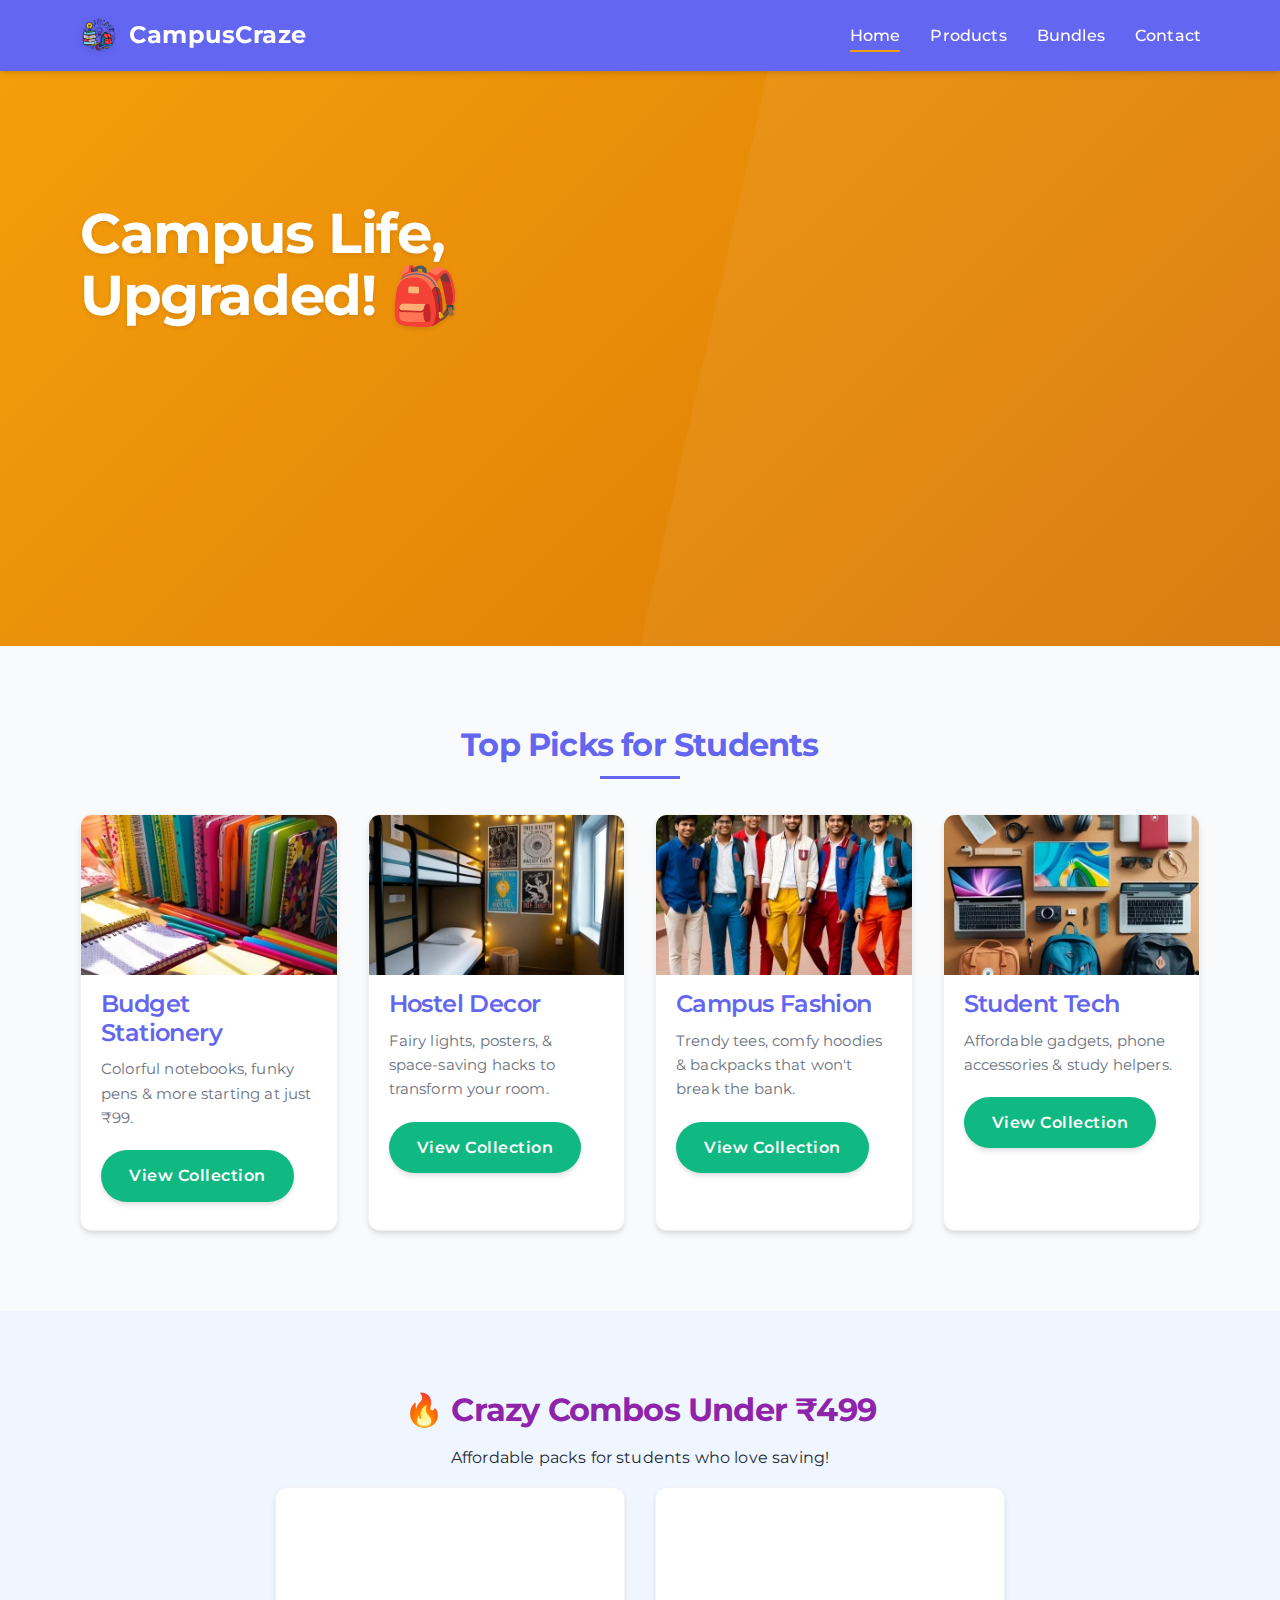
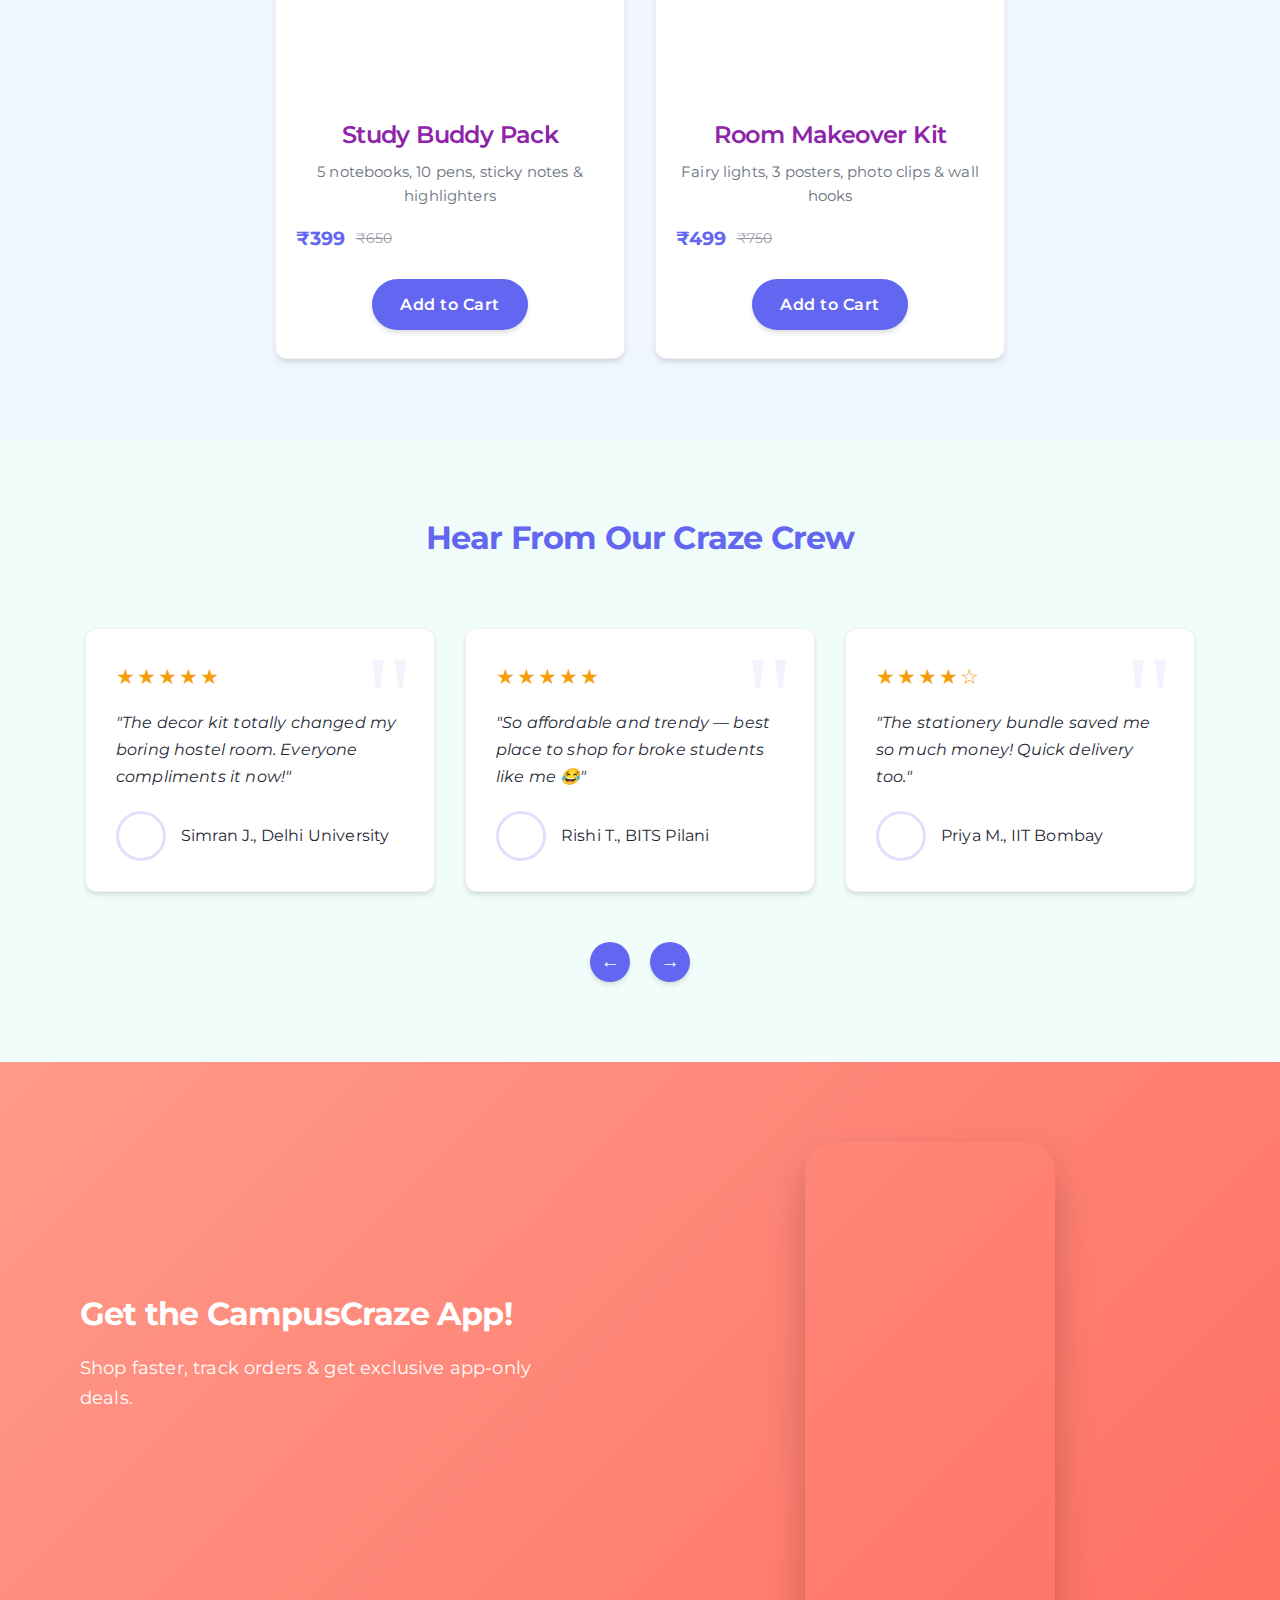
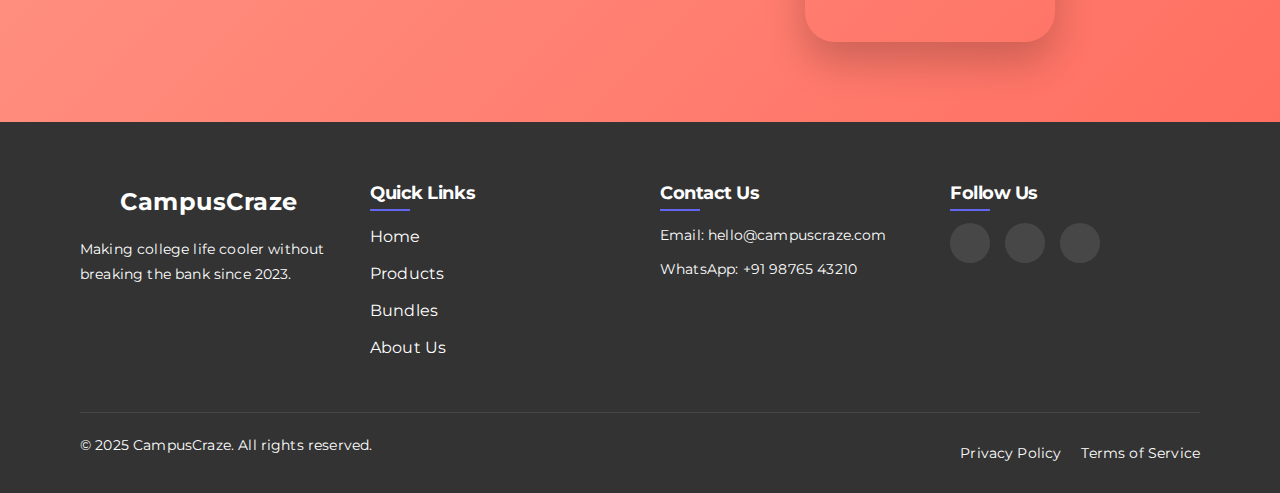
<file: index.html>
<!DOCTYPE html>
<html lang="en">
<head>
  <meta charset="UTF-8">
  <meta name="viewport" content="width=device-width, initial-scale=1.0">
  <meta name="description" content="CampusCraze - Budget-friendly stationery, hostel decor and fashion for college students">
  <meta name="theme-color" content="#ff6f61">
  
  <title>CampusCraze – Cool Stuff for College Life</title>
  
  <link rel="stylesheet" href="styles.css">
  <link rel="preconnect" href="https://fonts.googleapis.com">
  <link rel="preconnect" href="https://fonts.gstatic.com" crossorigin>
  <link href="https://fonts.googleapis.com/css2?family=Montserrat:wght@400;500;700&display=swap" rel="stylesheet">
  
  <!-- PWA requirements -->
  <link rel="manifest" href="manifest.json">
  <link rel="apple-touch-icon" href="icons/icon-192x192.png">
  
  <!-- For better SEO and sharing -->
  <meta property="og:title" content="CampusCraze – Cool Stuff for College Life">
  <meta property="og:description" content="From hostel décor to budget fashion — shop everything you need to live your best college life!">
  <meta property="og:image" content="images/og-image.jpg">
</head>
<body>
  <header>
    <div class="container">
      <div class="logo" aria-label="CampusCraze Logo">
        <img src="images/logo.svg" alt="" width="40" height="40">
        <span>CampusCraze</span>
      </div>
      
      <button class="menu-toggle" aria-label="Toggle menu" aria-expanded="false">
        <span class="hamburger"></span>
      </button>
      
      <nav>
        <ul>
          <li><a href="#" aria-current="page">Home</a></li>
          <li><a href="#products">Products</a></li>
          <li><a href="#bundles">Bundles</a></li>
          <li><a href="#contact">Contact</a></li>
        </ul>
      </nav>
    </div>
  </header>

  <main>
    <section class="hero">
      <div class="container">
        <div class="hero-text">
          <h1>Campus Life, Upgraded! 🎒</h1>
          <p>From hostel décor to budget fashion — shop everything you need to live your best college life!</p>
          <a href="#products" class="btn primary-btn">Shop Now</a>
        </div>
        <div class="hero-img">
          <img src="images/college-vibes.webp" alt="Students enjoying campus life with CampusCraze products" width="500" height="375" loading="eager">
        </div>
      </div>
    </section>

    <section id="products" class="products">
      <div class="container">
        <h2>Top Picks for Students</h2>
        <div class="product-grid">
          <article class="product-card">
            <img src="images/stationery.webp" alt="Collection of colorful notebooks and pens" width="280" height="200" loading="lazy">
            <h3>Budget Stationery</h3>
            <p>Colorful notebooks, funky pens & more starting at just ₹99.</p>
            <a href="#" class="btn secondary-btn">View Collection</a>
          </article>
          
          <article class="product-card">
            <img src="images/decor.webp" alt="Stylish hostel room with fairy lights and posters" width="280" height="200" loading="lazy">
            <h3>Hostel Decor</h3>
            <p>Fairy lights, posters, & space-saving hacks to transform your room.</p>
            <a href="#" class="btn secondary-btn">View Collection</a>
          </article>
          
          <article class="product-card">
            <img src="images/fashion.webp" alt="Students wearing trendy campus outfits" width="280" height="200" loading="lazy">
            <h3>Campus Fashion</h3>
            <p>Trendy tees, comfy hoodies & backpacks that won't break the bank.</p>
            <a href="#" class="btn secondary-btn">View Collection</a>
          </article>
          
          <article class="product-card">
            <img src="images/tech.webp" alt="Budget-friendly tech gadgets for students" width="280" height="200" loading="lazy">
            <h3>Student Tech</h3>
            <p>Affordable gadgets, phone accessories & study helpers.</p>
            <a href="#" class="btn secondary-btn">View Collection</a>
          </article>
        </div>
      </div>
    </section>

    <section id="bundles" class="bundles">
      <div class="container">
        <h2>🔥 Crazy Combos Under ₹499</h2>
        <p>Affordable packs for students who love saving!</p>
        
        <div class="bundle-cards">
          <article class="bundle-card">
            <img src="images/study-bundle.webp" alt="Study essentials bundle" width="300" height="200" loading="lazy">
            <h3>Study Buddy Pack</h3>
            <p>5 notebooks, 10 pens, sticky notes & highlighters</p>
            <p class="price">₹399 <span class="original-price">₹650</span></p>
            <a href="#" class="btn primary-btn">Add to Cart</a>
          </article>
          
          <article class="bundle-card">
            <img src="images/decor-bundle.webp" alt="Room decoration bundle" width="300" height="200" loading="lazy">
            <h3>Room Makeover Kit</h3>
            <p>Fairy lights, 3 posters, photo clips & wall hooks</p>
            <p class="price">₹499 <span class="original-price">₹750</span></p>
            <a href="#" class="btn primary-btn">Add to Cart</a>
          </article>
        </div>
      </div>
    </section>

    <section class="reviews">
      <div class="container">
        <h2>Hear From Our Craze Crew</h2>
        
        <div class="testimonial-carousel">
          <div class="testimonial">
            <div class="rating" aria-label="5 out of 5 stars">★★★★★</div>
            <p>"The decor kit totally changed my boring hostel room. Everyone compliments it now!"</p>
            <div class="student-info">
              <img src="images/avatar-simran.webp" alt="" width="50" height="50" loading="lazy">
              <span>Simran J., Delhi University</span>
            </div>
          </div>
          
          <div class="testimonial">
            <div class="rating" aria-label="5 out of 5 stars">★★★★★</div>
            <p>"So affordable and trendy — best place to shop for broke students like me 😂"</p>
            <div class="student-info">
              <img src="images/avatar-rishi.webp" alt="" width="50" height="50" loading="lazy">
              <span>Rishi T., BITS Pilani</span>
            </div>
          </div>
          
          <div class="testimonial">
            <div class="rating" aria-label="4 out of 5 stars">★★★★☆</div>
            <p>"The stationery bundle saved me so much money! Quick delivery too."</p>
            <div class="student-info">
              <img src="images/avatar-priya.webp" alt="" width="50" height="50" loading="lazy">
              <span>Priya M., IIT Bombay</span>
            </div>
          </div>
        </div>
        
        <div class="testimonial-nav">
          <button class="prev" aria-label="Previous testimonial">←</button>
          <button class="next" aria-label="Next testimonial">→</button>
        </div>
      </div>
    </section>
    
    <section class="app-promo">
      <div class="container">
        <div class="app-text">
          <h2>Get the CampusCraze App!</h2>
          <p>Shop faster, track orders & get exclusive app-only deals.</p>
          <div class="app-buttons">
            <a href="#" class="app-btn">
              <img src="images/google-play.svg" alt="Get it on Google Play" width="150" height="45" loading="lazy">
            </a>
            <a href="#" class="app-btn">
              <img src="images/app-store.svg" alt="Download on the App Store" width="150" height="45" loading="lazy">
            </a>
          </div>
        </div>
        <div class="app-img">
          <img src="images/app-mockup.webp" alt="CampusCraze mobile app screenshot" width="250" height="500" loading="lazy">
        </div>
      </div>
    </section>
  </main>

  <footer id="contact">
    <div class="container">
      <div class="footer-content">
        <div class="footer-about">
          <div class="logo">
            <img src="images/logo.svg" alt="" width="30" height="30">
            <span>CampusCraze</span>
          </div>
          <p>Making college life cooler without breaking the bank since 2023.</p>
        </div>
        
        <div class="footer-links">
          <h3>Quick Links</h3>
          <ul>
            <li><a href="#">Home</a></li>
            <li><a href="#products">Products</a></li>
            <li><a href="#bundles">Bundles</a></li>
            <li><a href="#">About Us</a></li>
          </ul>
        </div>
        
        <div class="footer-contact">
          <h3>Contact Us</h3>
          <p>Email: <a href="mailto:hello@campuscraze.com">hello@campuscraze.com</a></p>
          <p>WhatsApp: <a href="tel:+919876543210">+91 98765 43210</a></p>
        </div>
        
        <div class="footer-social">
          <h3>Follow Us</h3>
          <div class="social-icons">
            <a href="#" aria-label="Instagram">
              <img src="images/instagram.svg" alt="" width="24" height="24">
            </a>
            <a href="#" aria-label="YouTube">
              <img src="images/youtube.svg" alt="" width="24" height="24">
            </a>
            <a href="#" aria-label="Twitter">
              <img src="images/twitter.svg" alt="" width="24" height="24">
            </a>
          </div>
        </div>
      </div>
      
      <div class="footer-bottom">
        <p>&copy; 2025 CampusCraze. All rights reserved.</p>
        <div class="footer-legal">
          <a href="#">Privacy Policy</a>
          <a href="#">Terms of Service</a>
        </div>
      </div>
    </div>
  </footer>
  <script>
      if ("serviceWorker" in navigator) {
        window.addEventListener("load", () => {
          navigator.serviceWorker
            .register("sw.js")
            .then((registration) => {
              console.log(
                "Service Worker registered! Scope:",
                registration.scope
              );


              // Request Push Notification Permission
              if ("PushManager" in window) {
                Notification.requestPermission().then((permission) => {
                  if (permission === "granted") {
                    console.log("Push notifications granted.");
                  } else {
                    console.log("Push notifications denied.");
                  }
                });
              }


              // Register Background Sync
              if ("SyncManager" in window) {
                navigator.serviceWorker.ready.then((swReg) => {
                  swReg.sync
                    .register("sync-data")
                    .then(() => {
                      console.log("Sync registered");
                    })
                    .catch((err) => {
                      console.log("Sync registration failed:", err);
                    });
                });
              }
            })
            .catch((error) => {
              console.log("Service Worker registration failed:", error);
            });
        });
      }
  </script>
</body>
</html>
</file>
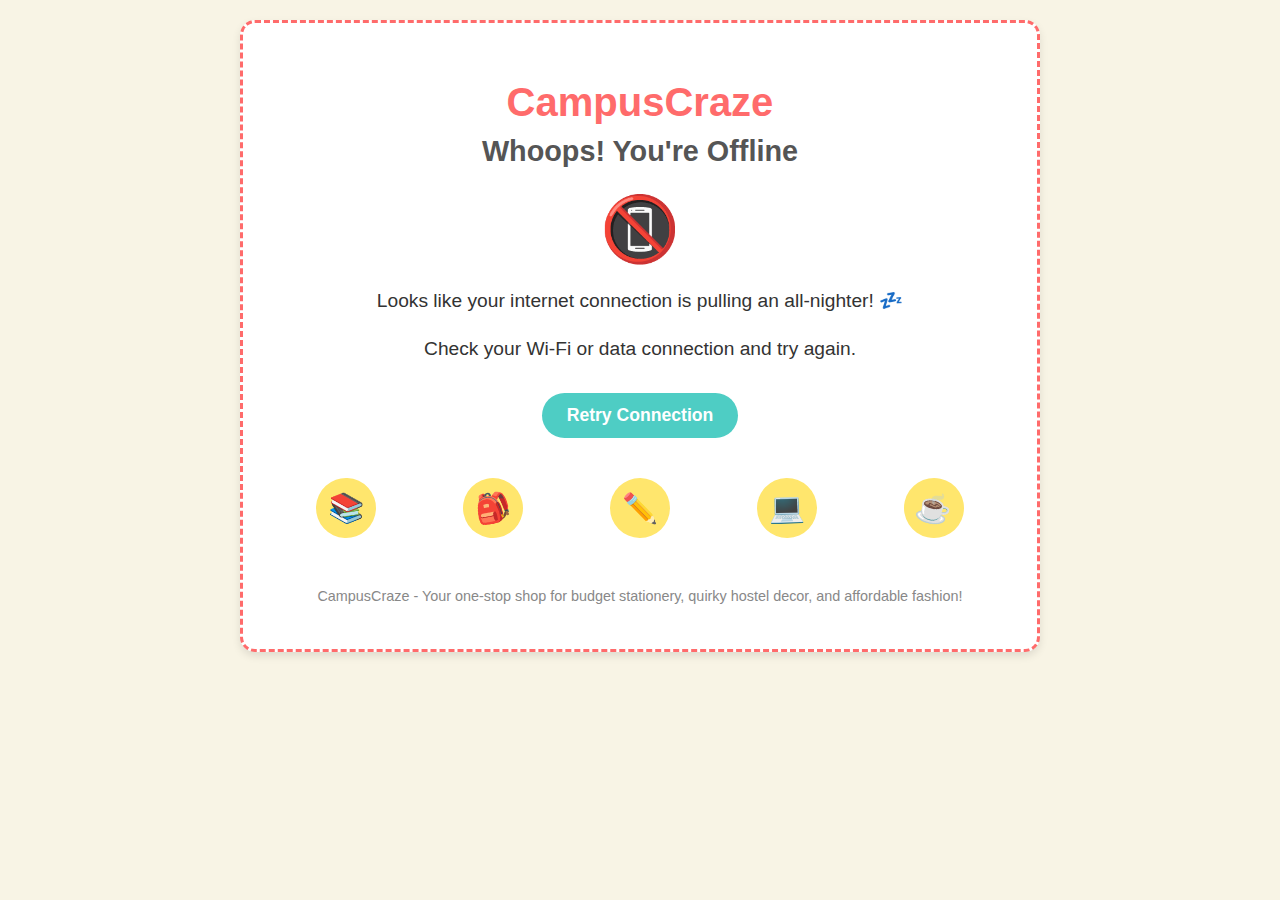
<file: offline.html>
<!DOCTYPE html>
<html lang="en">
<head>
  <meta charset="UTF-8" />
  <meta name="viewport" content="width=device-width, initial-scale=1.0" />
  <title>CampusCraze - Offline</title>
  <style>
    body {
      font-family: 'Comic Sans MS', 'Chalkduster', sans-serif;
      text-align: center;
      padding: 20px;
      background-color: #f8f4e5;
      color: #333;
      max-width: 800px;
      margin: 0 auto;
    }
    
    .container {
      background-color: white;
      border-radius: 15px;
      padding: 30px;
      box-shadow: 0 4px 8px rgba(0,0,0,0.1);
      border: 3px dashed #ff6b6b;
    }
    
    h1 {
      color: #ff6b6b;
      font-size: 2.5rem;
      margin-bottom: 10px;
    }
    
    h2 {
      font-size: 1.8rem;
      color: #555;
      margin-top: 0;
    }
    
    .emoji {
      font-size: 4rem;
      margin: 20px 0;
    }
    
    .message {
      font-size: 1.2rem;
      line-height: 1.5;
      margin-bottom: 30px;
    }
    
    .action-btn {
      background-color: #4ecdc4;
      color: white;
      border: none;
      padding: 12px 25px;
      font-size: 1.1rem;
      border-radius: 25px;
      cursor: pointer;
      transition: all 0.3s;
      font-weight: bold;
    }
    
    .action-btn:hover {
      background-color: #ff6b6b;
      transform: scale(1.05);
    }
    
    .doodles {
      margin: 30px 0;
      display: flex;
      justify-content: space-around;
      flex-wrap: wrap;
    }
    
    .doodle {
      width: 60px;
      height: 60px;
      background-color: #ffe66d;
      margin: 10px;
      display: inline-flex;
      align-items: center;
      justify-content: center;
      border-radius: 50%;
      font-size: 1.8rem;
      transform: rotate(-5deg);
    }
    
    .footer {
      margin-top: 40px;
      font-size: 0.9rem;
      color: #888;
    }
    
    @media (max-width: 600px) {
      body {
        padding: 15px;
      }
      
      .container {
        padding: 20px;
      }
      
      h1 {
        font-size: 2rem;
      }
      
      .emoji {
        font-size: 3rem;
      }
    }
  </style>
</head>
<body>
  <div class="container">
    <h1>CampusCraze</h1>
    <h2>Whoops! You're Offline</h2>
    
    <div class="emoji">📵</div>
    
    <div class="message">
      <p>Looks like your internet connection is pulling an all-nighter! 💤</p>
      <p>Check your Wi-Fi or data connection and try again.</p>
    </div>
    
    <button class="action-btn" onclick="window.location.reload()">
      Retry Connection
    </button>
    
    <div class="doodles">
      <div class="doodle">📚</div>
      <div class="doodle">🎒</div>
      <div class="doodle">✏️</div>
      <div class="doodle">💻</div>
      <div class="doodle">☕</div>
    </div>
    
    <div class="footer">
      <p>CampusCraze - Your one-stop shop for budget stationery, quirky hostel decor, and affordable fashion!</p>
    </div>
  </div>
  
  <script>
    // Check if the user is back online
    window.addEventListener('online', () => {
      window.location.reload();
    });
    
    // Add a little animation to the doodles
    const doodles = document.querySelectorAll('.doodle');
    doodles.forEach((doodle, index) => {
      doodle.style.transform = `rotate(${(index % 2 === 0 ? 1 : -1) * Math.random() * 15}deg)`;
      
      // Add hover effect
      doodle.addEventListener('mouseover', () => {
        doodle.style.transform = 'scale(1.2) rotate(0deg)';
      });
      
      doodle.addEventListener('mouseout', () => {
        doodle.style.transform = `rotate(${(index % 2 === 0 ? 1 : -1) * Math.random() * 15}deg)`;
      });
    });
  </script>
</body>
</html>
</file>
<file: styles.css>
/* Base styles and reset */
:root {
  /* Modern color palette */
  --primary-color: #6366f1; /* Indigo */
  --primary-dark: #4f46e5;
  --secondary-color: #10b981; /* Emerald */
  --secondary-dark: #059669;
  --accent-color: #f59e0b; /* Amber */
  --accent-dark: #d97706;
  --dark-text: #1f2937; /* Gray 800 */
  --light-text: #ffffff;
  --muted-text: #6b7280; /* Gray 500 */
  --light-bg: #f9fafb; /* Gray 50 */
  --card-bg: #ffffff;
  --bundle-bg: #eff6ff; /* Blue 50 */
  --review-bg: #f0fdfa; /* Teal 50 */
  --primary-font: "Montserrat", sans-serif;
  --border-radius: 12px;
  --shadow: 0 4px 6px -1px rgba(0, 0, 0, 0.1), 0 2px 4px -1px rgba(0, 0, 0, 0.06);
  --shadow-lg: 0 10px 15px -3px rgba(0, 0, 0, 0.1), 0 4px 6px -2px rgba(0, 0, 0, 0.05);
  --transition: all 0.3s ease;
  --transition-slow: all 0.5s cubic-bezier(0.4, 0, 0.2, 1);
  --transition-bounce: all 0.5s cubic-bezier(0.68, -0.55, 0.265, 1.55);
  
  /* Typography scale */
  --text-xs: 0.75rem;    /* 12px */
  --text-sm: 0.875rem;   /* 14px */
  --text-base: 1rem;     /* 16px */
  --text-lg: 1.125rem;   /* 18px */
  --text-xl: 1.25rem;    /* 20px */
  --text-2xl: 1.5rem;    /* 24px */
  --text-3xl: 1.875rem;  /* 30px */
  --text-4xl: 2.25rem;   /* 36px */
  --text-5xl: 3rem;      /* 48px */
  
  /* Spacing scale */
  --spacing-1: 0.25rem;  /* 4px */
  --spacing-2: 0.5rem;   /* 8px */
  --spacing-3: 0.75rem;  /* 12px */
  --spacing-4: 1rem;     /* 16px */
  --spacing-6: 1.5rem;   /* 24px */
  --spacing-8: 2rem;     /* 32px */
  --spacing-12: 3rem;    /* 48px */
  --spacing-16: 4rem;    /* 64px */
}

* {
  margin: 0;
  padding: 0;
  box-sizing: border-box;
}

html {
  scroll-behavior: smooth;
  scroll-padding-top: 70px;
  font-size: 16px;
}

body {
  font-family: var(--primary-font);
  line-height: 1.7;
  color: var(--dark-text);
  background-color: var(--light-bg);
  overflow-x: hidden;
  font-weight: 400;
  letter-spacing: 0.01em;
  text-rendering: optimizeLegibility;
  -webkit-font-smoothing: antialiased;
  -moz-osx-font-smoothing: grayscale;
}

img {
  max-width: 100%;
  height: auto;
  display: block;
}

a {
  text-decoration: none;
  color: inherit;
  transition: var(--transition);
}

ul {
  list-style: none;
}

h1, h2, h3, h4, h5, h6 {
  line-height: 1.2;
  font-weight: 700;
  margin-bottom: var(--spacing-4);
  letter-spacing: -0.025em;
}

h1 { font-size: var(--text-5xl); }
h2 { font-size: var(--text-3xl); }
h3 { font-size: var(--text-2xl); }
h4 { font-size: var(--text-xl); }
h5 { font-size: var(--text-lg); }
h6 { font-size: var(--text-base); }

p {
  margin-bottom: var(--spacing-4);
}

.container {
  width: 90%;
  max-width: 1200px;
  margin: 0 auto;
  padding: 0 var(--spacing-4);
}

/* Button styles */
.btn {
  display: inline-block;
  padding: 12px 28px;
  border-radius: 50px;
  font-weight: 600;
  text-align: center;
  cursor: pointer;
  transition: var(--transition);
  letter-spacing: 0.5px;
  position: relative;
  overflow: hidden;
  z-index: 1;
  box-shadow: var(--shadow);
}

.btn::after {
  content: '';
  position: absolute;
  bottom: 0;
  left: 0;
  width: 100%;
  height: 0;
  background-color: rgba(255, 255, 255, 0.1);
  transition: all 0.3s ease;
  z-index: -1;
}

.btn:hover::after,
.btn:focus::after {
  height: 100%;
}

.primary-btn {
  background-color: var(--primary-color);
  color: var(--light-text);
  border: none;
}

.primary-btn:hover,
.primary-btn:focus {
  background-color: var(--primary-dark);
  transform: translateY(-3px);
  box-shadow: var(--shadow-lg);
}

.secondary-btn {
  background-color: var(--secondary-color);
  color: var(--light-text);
  border: none;
}

.secondary-btn:hover,
.secondary-btn:focus {
  background-color: var(--secondary-dark);
  transform: translateY(-3px);
  box-shadow: var(--shadow-lg);
}

.outline-btn {
  background-color: transparent;
  color: var(--primary-color);
  border: 2px solid var(--primary-color);
}

.outline-btn:hover,
.outline-btn:focus {
  background-color: var(--primary-color);
  color: var(--light-text);
  transform: translateY(-3px);
}

/* Header styles */
header {
  background-color: var(--primary-color);
  color: var(--light-text);
  position: sticky;
  top: 0;
  z-index: 1000;
  box-shadow: var(--shadow);
  backdrop-filter: blur(10px);
  -webkit-backdrop-filter: blur(10px);
}

header .container {
  display: flex;
  justify-content: space-between;
  align-items: center;
  padding: 15px;
}

.logo {
  display: flex;
  align-items: center;
  font-size: 1.5rem;
  font-weight: 700;
  letter-spacing: 0.5px;
}

.logo img {
  margin-right: 10px;
  filter: drop-shadow(0 2px 4px rgba(0, 0, 0, 0.1));
  transition: transform 0.3s ease;
}

.logo:hover img {
  transform: rotate(5deg);
}

nav ul {
  display: flex;
  gap: 10px;
}

nav ul li {
  margin-left: 20px;
}

nav ul li a {
  font-weight: 500;
  position: relative;
  padding: 5px 0;
  transition: color 0.3s ease;
}

nav ul li a:hover,
nav ul li a:focus {
  color: var(--accent-color);
}

nav ul li a::after {
  content: "";
  position: absolute;
  bottom: -2px;
  left: 0;
  width: 0;
  height: 2px;
  background-color: var(--accent-color);
  transition: width 0.3s ease;
  border-radius: 2px;
}

nav ul li a:hover::after,
nav ul li a:focus::after,
nav ul li a[aria-current="page"]::after {
  width: 100%;
}

.menu-toggle {
  display: none;
  background: transparent;
  border: none;
  cursor: pointer;
  color: var(--light-text);
  padding: 8px;
  border-radius: 8px;
  transition: background-color 0.3s ease;
}

.menu-toggle:hover {
  background-color: rgba(255, 255, 255, 0.1);
}

/* Hero section */
.hero {
  background: linear-gradient(135deg, var(--accent-color) 0%, var(--accent-dark) 100%);
  padding: 100px 0;
  overflow: hidden;
  position: relative;
}

.hero::before {
  content: '';
  position: absolute;
  top: 0;
  right: 0;
  width: 50%;
  height: 100%;
  background: rgba(255, 255, 255, 0.05);
  clip-path: polygon(20% 0, 100% 0, 100% 100%, 0% 100%);
}

.hero .container {
  display: flex;
  align-items: center;
  justify-content: space-between;
  gap: 60px;
  position: relative;
  z-index: 1;
}

.hero-text {
  flex: 1;
}

.hero-text h1 {
  font-size: 3.5rem;
  color: var(--light-text);
  margin-bottom: 24px;
  line-height: 1.1;
  font-weight: 700;
  text-shadow: 0 2px 4px rgba(0, 0, 0, 0.1);
}

.hero-text p {
  font-size: 1.25rem;
  margin-bottom: 36px;
  max-width: 500px;
  color: rgba(255, 255, 255, 0.9);
}

.hero-img img {
  border-radius: var(--border-radius);
  box-shadow: var(--shadow-lg);
  transform: rotate(2deg);
  transition: transform 0.5s ease;
}

.hero-img img:hover {
  transform: rotate(0deg) scale(1.02);
}

.hero-img {
  flex: 1;
  display: flex;
  justify-content: center;
}

.hero-img img {
  border-radius: var(--border-radius);
  box-shadow: var(--shadow);
  max-width: 100%;
  transform: rotate(2deg);
}

/* Products section */
.products {
  padding: 80px 0;
  background-color: var(--light-bg);
}

.products h2 {
  text-align: center;
  font-size: 2rem;
  margin-bottom: 50px;
  color: var(--primary-color);
  position: relative;
}

.products h2::after {
  content: "";
  position: absolute;
  bottom: -15px;
  left: 50%;
  transform: translateX(-50%);
  width: 80px;
  height: 3px;
  background-color: var(--primary-color);
}

.product-grid {
  display: grid;
  grid-template-columns: repeat(auto-fit, minmax(250px, 1fr));
  gap: 30px;
  justify-content: center;
}

.product-card {
  background-color: var(--card-bg);
  border-radius: var(--border-radius);
  overflow: hidden;
  box-shadow: var(--shadow);
  transition: all 0.4s ease;
  padding-bottom: 20px;
  position: relative;
  border: 1px solid rgba(0, 0, 0, 0.05);
}

.product-card::before {
  content: '';
  position: absolute;
  top: 0;
  left: 0;
  width: 4px;
  height: 0;
  background: linear-gradient(to bottom, var(--primary-color), var(--secondary-color));
  transition: height 0.4s ease;
}

.product-card:hover {
  transform: translateY(-8px);
  box-shadow: var(--shadow-lg);
}

.product-card:hover::before {
  height: 100%;
}

.product-card img {
  width: 100%;
  aspect-ratio: 16/10;
  object-fit: cover;
  transform: scale(1);
  transition: transform 0.5s ease;
}

.product-card:hover img {
  transform: scale(1.03);
}

.product-card h3 {
  margin: 15px 20px 10px;
  color: var(--primary-color);
  font-weight: 600;
}

.product-card p {
  margin: 0 20px 20px;
  font-size: 0.95rem;
  color: var(--muted-text);
  line-height: 1.6;
}

.product-card .btn {
  margin: 0 20px;
}

/* Bundles section */
.bundles {
  background-color: var(--bundle-bg);
  padding: 80px 0;
  text-align: center;
}

.bundles h2 {
  color: #8e24aa;
  font-size: 2rem;
  margin-bottom: 15px;
}

.bundles > p {
  font-size: 1.1rem;
  margin-bottom: 40px;
  max-width: 600px;
  margin-left: auto;
  margin-right: auto;
}

.bundle-cards {
  display: flex;
  flex-wrap: wrap;
  justify-content: center;
  gap: 30px;
}

.bundle-card {
  background-color: var(--card-bg);
  border-radius: var(--border-radius);
  overflow: hidden;
  box-shadow: var(--shadow);
  max-width: 350px;
  transition: all 0.4s ease;
  position: relative;
  border: 1px solid rgba(0, 0, 0, 0.05);
}

.bundle-card::after {
  content: '';
  position: absolute;
  bottom: 0;
  left: 0;
  width: 100%;
  height: 5px;
  background: linear-gradient(to right, var(--primary-color), var(--secondary-color));
  transform: scaleX(0);
  transform-origin: left;
  transition: transform 0.4s ease;
}

.bundle-card:hover {
  transform: translateY(-8px);
  box-shadow: var(--shadow-lg);
}

.bundle-card:hover::after {
  transform: scaleX(1);
}

.bundle-card img {
  width: 100%;
  aspect-ratio: 16/10;
  object-fit: cover;
  transition: transform 0.5s ease;
}

.bundle-card:hover img {
  transform: scale(1.03);
}

.bundle-card h3 {
  margin: 15px 20px 10px;
  color: #8e24aa;
  font-weight: 600;
}

.bundle-card p {
  margin: 0 20px;
  font-size: 0.95rem;
  color: var(--muted-text);
  line-height: 1.6;
}

.bundle-card .price {
  font-weight: 700;
  font-size: 1.2rem;
  color: var(--primary-color);
  margin: 15px 20px;
  display: flex;
  align-items: center;
  gap: 10px;
}

.original-price {
  text-decoration: line-through;
  color: var(--muted-text);
  font-size: 0.9rem;
  font-weight: 400;
  opacity: 0.7;
}

.bundle-card .btn {
  margin: 10px 20px 20px;
}

/* Reviews section */
.reviews {
  padding: 80px 0;
  background-color: var(--review-bg);
}

.reviews h2 {
  text-align: center;
  font-size: 2rem;
  margin-bottom: 50px;
  color: var(--primary-color);
}

.testimonial-carousel {
  display: flex;
  gap: 30px;
  justify-content: center;
  overflow-x: auto;
  padding: 20px 0;
  scrollbar-width: none; /* For Firefox */
  -ms-overflow-style: none; /* For Internet Explorer and Edge */
  scroll-behavior: smooth;
}

.testimonial-carousel::-webkit-scrollbar {
  display: none; /* For Chrome, Safari, and Opera */
}

.testimonial {
  background-color: var(--card-bg);
  border-radius: var(--border-radius);
  box-shadow: var(--shadow);
  padding: 30px;
  min-width: 300px;
  max-width: 350px;
  transition: all 0.4s ease;
  border: 1px solid rgba(0, 0, 0, 0.05);
  position: relative;
  overflow: hidden;
}

.testimonial::before {
  content: '"';
  position: absolute;
  top: 10px;
  right: 20px;
  font-size: 120px;
  color: rgba(99, 102, 241, 0.08);
  font-family: Georgia, serif;
  line-height: 1;
}

.testimonial:hover {
  transform: translateY(-5px);
  box-shadow: var(--shadow-lg);
}

.rating {
  color: var(--accent-color);
  font-size: 1.3rem;
  margin-bottom: 15px;
  letter-spacing: 2px;
}

.testimonial p {
  font-style: italic;
  margin-bottom: 20px;
  color: var(--dark-text);
  line-height: 1.7;
  position: relative;
  z-index: 1;
}

.student-info {
  display: flex;
  align-items: center;
}

.student-info img {
  width: 50px;
  height: 50px;
  border-radius: 50%;
  margin-right: 15px;
  object-fit: cover;
  border: 3px solid rgba(99, 102, 241, 0.2);
  transition: transform 0.3s ease;
}

.testimonial:hover .student-info img {
  transform: scale(1.1);
}

.testimonial-nav {
  display: flex;
  justify-content: center;
  margin-top: 30px;
  gap: 20px;
}

.testimonial-nav button {
  background-color: var(--primary-color);
  color: white;
  width: 40px;
  height: 40px;
  border-radius: 50%;
  border: none;
  cursor: pointer;
  font-size: 1.2rem;
  box-shadow: var(--shadow);
  transition: var(--transition);
}

.testimonial-nav button:hover {
  background-color: #e5635b;
  transform: scale(1.1);
}

/* App promo section */
.app-promo {
  background: linear-gradient(135deg, #ff9a8b 0%, #ff6f61 100%);
  color: white;
  padding: 80px 0;
}

.app-promo .container {
  display: flex;
  align-items: center;
  justify-content: space-between;
  gap: 40px;
}

.app-text {
  flex: 1;
}

.app-text h2 {
  font-size: 2rem;
  margin-bottom: 20px;
}

.app-text p {
  font-size: 1.1rem;
  margin-bottom: 30px;
  max-width: 500px;
}

.app-buttons {
  display: flex;
  gap: 20px;
  flex-wrap: wrap;
}

.app-img {
  flex: 1;
  display: flex;
  justify-content: center;
}

.app-img img {
  max-width: 250px;
  border-radius: 30px;
  box-shadow: 0 20px 40px rgba(0, 0, 0, 0.2);
}

/* Footer styles */
footer {
  background-color: #333;
  color: white;
  padding: 60px 0 20px;
}

.footer-content {
  display: grid;
  grid-template-columns: repeat(auto-fit, minmax(200px, 1fr));
  gap: 40px;
  margin-bottom: 40px;
}

.footer-about p {
  margin-top: 15px;
  font-size: 0.9rem;
}

.footer-links h3,
.footer-contact h3,
.footer-social h3 {
  margin-bottom: 20px;
  font-size: 1.1rem;
  position: relative;
}

.footer-links h3::after,
.footer-contact h3::after,
.footer-social h3::after {
  content: "";
  position: absolute;
  bottom: -8px;
  left: 0;
  width: 40px;
  height: 2px;
  background-color: var(--primary-color);
}

.footer-links ul li {
  margin-bottom: 10px;
}

.footer-links ul li a:hover,
.footer-contact a:hover {
  color: var(--primary-color);
}

.footer-contact p {
  margin-bottom: 10px;
  font-size: 0.9rem;
}

.social-icons {
  display: flex;
  gap: 15px;
}

.social-icons a {
  display: flex;
  align-items: center;
  justify-content: center;
  width: 40px;
  height: 40px;
  background-color: rgba(255, 255, 255, 0.1);
  border-radius: 50%;
  transition: var(--transition);
}

.social-icons a:hover {
  background-color: var(--primary-color);
  transform: translateY(-3px);
}

.footer-bottom {
  border-top: 1px solid rgba(255, 255, 255, 0.1);
  padding-top: 20px;
  display: flex;
  justify-content: space-between;
  align-items: center;
  flex-wrap: wrap;
  gap: 20px;
  font-size: 0.9rem;
}

.footer-legal {
  display: flex;
  gap: 20px;
}

/* Animations */
@keyframes fadeIn {
  from { opacity: 0; transform: translateY(20px); }
  to { opacity: 1; transform: translateY(0); }
}

@keyframes pulse {
  0% { transform: scale(1); }
  50% { transform: scale(1.05); }
  100% { transform: scale(1); }
}

@keyframes slideInRight {
  from { opacity: 0; transform: translateX(30px); }
  to { opacity: 1; transform: translateX(0); }
}

@keyframes slideInLeft {
  from { opacity: 0; transform: translateX(-30px); }
  to { opacity: 1; transform: translateX(0); }
}

/* Apply animations to elements */
.hero-text h1 {
  animation: slideInLeft 0.8s ease forwards;
}

.hero-text p {
  animation: slideInLeft 0.8s ease 0.2s forwards;
  opacity: 0;
  animation-fill-mode: forwards;
}

.hero-text .btn {
  animation: fadeIn 0.8s ease 0.4s forwards;
  opacity: 0;
  animation-fill-mode: forwards;
}

.hero-img img {
  animation: slideInRight 0.8s ease 0.3s forwards;
  opacity: 0;
  animation-fill-mode: forwards;
}

.product-card, .bundle-card, .testimonial {
  animation: fadeIn 0.6s ease;
}

.primary-btn:hover {
  animation: pulse 1.5s infinite;
}

/* Responsive styles */
@media (max-width: 992px) {
  .hero .container,
  .app-promo .container {
    flex-direction: column;
    text-align: center;
  }

  .hero-text,
  .app-text {
    order: 1;
  }

  .hero-img,
  .app-img {
    order: 2;
  }

  .hero-text p,
  .app-text p {
    margin-left: auto;
    margin-right: auto;
  }

  .testimonial-carousel {
    padding-bottom: 40px;
  }
  
  .hero-text h1 {
    font-size: var(--text-4xl);
  }
  
  .product-grid {
    grid-template-columns: repeat(2, 1fr);
    gap: var(--spacing-6);
  }
}

@media (max-width: 768px) {
  nav {
    position: fixed;
    top: 70px;
    left: 0;
    right: 0;
    background-color: var(--primary-color);
    padding: var(--spacing-6);
    box-shadow: 0 10px 20px rgba(0, 0, 0, 0.1);
    transform: translateY(-200%);
    transition: transform 0.3s ease;
    z-index: 999;
  }

  nav.active {
    transform: translateY(0);
  }

  nav ul {
    flex-direction: column;
    align-items: center;
    gap: var(--spacing-4);
  }

  nav ul li {
    margin: var(--spacing-2) 0;
    width: 100%;
    text-align: center;
  }
  
  nav ul li a {
    display: block;
    padding: var(--spacing-3);
    width: 100%;
  }

  .menu-toggle {
    display: flex;
    align-items: center;
    justify-content: center;
    width: 40px;
    height: 40px;
    border-radius: 50%;
    background-color: rgba(255, 255, 255, 0.1);
  }

  .hamburger {
    display: block;
    width: 25px;
    height: 3px;
    background-color: white;
    position: relative;
    transition: background-color 0.3s;
  }

  .hamburger::before,
  .hamburger::after {
    content: "";
    position: absolute;
    width: 25px;
    height: 3px;
    background-color: white;
    transition: transform 0.3s;
  }

  .hamburger::before {
    top: -8px;
  }

  .hamburger::after {
    top: 8px;
  }

  .menu-toggle[aria-expanded="true"] .hamburger {
    background-color: transparent;
  }

  .menu-toggle[aria-expanded="true"] .hamburger::before {
    transform: rotate(45deg) translate(5px, 5px);
  }

  .menu-toggle[aria-expanded="true"] .hamburger::after {
    transform: rotate(-45deg) translate(5px, -5px);
  }

  .footer-bottom {
    flex-direction: column;
    text-align: center;
  }
  
  .bundle-cards {
    flex-direction: column;
    align-items: center;
    gap: var(--spacing-8);
  }

  .bundle-card {
    width: 100%;
    max-width: 350px;
  }
}

@media (max-width: 576px) {
  :root {
    font-size: 14px;
  }

  .hero,
  .products,
  .bundles,
  .reviews,
  .app-promo {
    padding: 60px 0;
  }

  .hero-text h1 {
    font-size: var(--text-2xl);
  }

  .bundle-cards {
    flex-direction: column;
    align-items: center;
  }

  .footer-content {
    grid-template-columns: 1fr;
  }
  
  .product-grid {
    grid-template-columns: 1fr;
  }
  
  .app-buttons {
    flex-direction: column;
    align-items: center;
    gap: var(--spacing-4);
  }
}

/* Animation effects (continued) */
.product-card:nth-child(3) {
  animation-delay: 0.2s;
}

.product-card:nth-child(4) {
  animation-delay: 0.3s;
}

.bundle-card:nth-child(2) {
  animation-delay: 0.1s;
}

/* Accessibility focus styles */
a:focus,
button:focus {
  outline: 3px solid rgba(129, 212, 250, 0.5);
  outline-offset: 3px;
}

/* Performance optimizations */
img,
video {
  content-visibility: auto;
}

/* PWA enhancements */
@media (display-mode: standalone) {
  body {
    padding-bottom: env(safe-area-inset-bottom);
    padding-top: env(safe-area-inset-top);
  }

  .app-promo {
    display: none;
  }
}

/* Loading state indicators */
.lazy-load {
  opacity: 0;
  transition: opacity 0.3s ease;
}

.lazy-load.loaded {
  opacity: 1;
}

/* Add to cart animation */
@keyframes addToCart {
  0% {
    transform: scale(1);
  }
  50% {
    transform: scale(1.2);
  }
  100% {
    transform: scale(1);
  }
}

.add-to-cart-animation {
  animation: addToCart 0.5s ease-out;
}

/* Scroll indicator */
.scroll-indicator {
  height: 3px;
  background-color: var(--primary-color);
  position: fixed;
  top: 0;
  left: 0;
  z-index: 9999;
  width: 0%;
  transition: width 0.2s ease;
}

/* Skeleton loader for lazy-loaded content */
.skeleton {
  background: linear-gradient(90deg, #f0f0f0 25%, #e0e0e0 50%, #f0f0f0 75%);
  background-size: 200% 100%;
  animation: skeleton-loading 1.5s infinite;
}

@keyframes skeleton-loading {
  0% {
    background-position: 200% 0;
  }
  100% {
    background-position: -200% 0;
  }
}

/* Toast notifications */
.toast {
  position: fixed;
  bottom: 20px;
  right: 20px;
  padding: 15px 25px;
  background-color: var(--primary-color);
  color: white;
  border-radius: 50px;
  box-shadow: 0 5px 15px rgba(0, 0, 0, 0.2);
  z-index: 1000;
  transform: translateY(100px);
  opacity: 0;
  transition: all 0.3s ease;
}

.toast.show {
  transform: translateY(0);
  opacity: 1;
}

/* Dark mode support */
@media (prefers-color-scheme: dark) {
  :root {
    --light-bg: #121212;
    --dark-text: #f5f5f5;
    --review-bg: #1e3a5f;
    --bundle-bg: #3c2545;
  }

  .product-card,
  .bundle-card,
  .testimonial {
    background-color: #1e1e1e;
    color: #f5f5f5;
  }

  .footer {
    background-color: #1a1a1a;
  }
}

/* Print styles - for resource saving when printing */
@media print {
  header,
  footer,
  .app-promo,
  .testimonial-nav,
  .social-icons {
    display: none !important;
  }

  body {
    background-color: white;
    color: black;
  }

  .container {
    width: 100%;
    max-width: 100%;
    padding: 0;
  }

  .hero,
  .products,
  .bundles,
  .reviews {
    padding: 20px 0;
    page-break-inside: avoid;
  }

  .hero {
    background-color: white;
  }

  .btn {
    border: 1px solid #333;
    padding: 5px 15px;
  }

  a::after {
    content: " (" attr(href) ")";
    font-size: 0.8em;
  }
}
</file>
